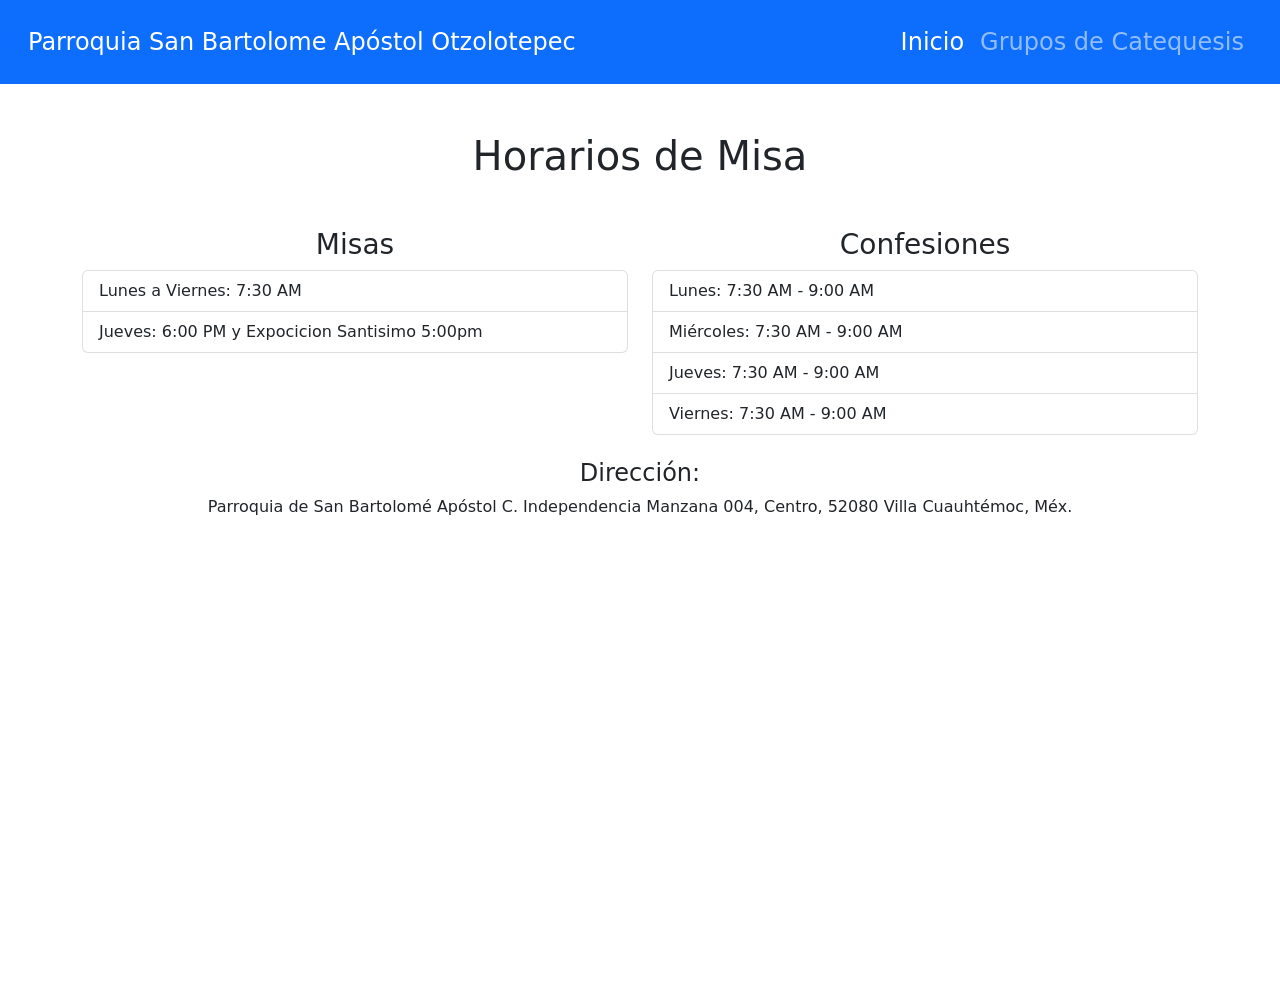
<file: index.html>
<!DOCTYPE html>
<html lang="es">
<head>
    <meta charset="UTF-8">
    <meta http-equiv="X-UA-Compatible" content="IE=edge">
    <meta name="viewport" content="width=device-width, initial-scale=1.0">
    <title>Parroquia - Horarios de Misa</title>
    <link rel="stylesheet" href="css/bootstrap.min.css">
</head>
<body>

    <nav class="navbar navbar-expand-lg navbar-dark bg-primary p-3">
        <div class="container-fluid">
            <a class="navbar-brand fs-4" href="index.html">Parroquia San Bartolome Apóstol Otzolotepec</a>
            <button class="navbar-toggler" type="button" data-bs-toggle="collapse" data-bs-target="#navbarNavDropdown">
                <span class="navbar-toggler-icon"></span>
            </button>
            <div class="collapse navbar-collapse justify-content-end" id="navbarNavDropdown">
                <ul class="navbar-nav">
                    <li class="nav-item">
                        <a class="nav-link fs-4 active" href="index.html">Inicio</a>
                    </li>
                    <li class="nav-item">
                        <a class="nav-link fs-4" href="grupos.html">Grupos de Catequesis</a>
                    </li>
                </ul>
            </div>
        </div>
    </nav>

    <main class="mt-5 container-lg">
        <h2 class="text-center fs-1">Horarios de Misa</h2>

        <div id="horarios" class="row mt-5">
            <div class="col-md-6">
                <h3 class="text-center">Misas</h3>
                <ul class="list-group">
                    <li class="list-group-item">Lunes a Viernes: 7:30 AM</li>
                    <li class="list-group-item">Jueves: 6:00 PM y Expocicion Santisimo 5:00pm</li>
                </ul>
            </div>
            <div class="col-md-6">
                <h3 class="text-center">Confesiones</h3>
                <ul class="list-group">
                    <li class="list-group-item">Lunes: 7:30 AM - 9:00 AM</li>
                    <li class="list-group-item">Miércoles: 7:30 AM - 9:00 AM</li>
                    <li class="list-group-item">Jueves: 7:30 AM - 9:00 AM</li>
                    <li class="list-group-item">Viernes: 7:30 AM - 9:00 AM</li>
                </ul>
            </div>
        </div>
        <div class="text-center mt-4">
            <h4>Dirección:</h4>
            <p>Parroquia de San Bartolomé Apóstol
                C. Independencia Manzana 004, Centro, 52080 Villa Cuauhtémoc, Méx.</p>
        </div>
        <div class="mapa-ubicacion">
            <iframe src="https://www.google.com/maps/embed?pb=!1m18!1m12!1m3!1d3762.900659021641!2d-99.56091332596543!3d19.416697741190834!2m3!1f0!2f0!3f0!3m2!1i1024!2i768!4f13.1!3m3!1m2!1s0x85d273599b543eff%3A0x7f31221de48893d2!2sParroquia%20de%20San%20Bartolom%C3%A9%20Ap%C3%B3stol!5e0!3m2!1ses-419!2smx!4v1738497506918!5m2!1ses-419!2smx" width="600" height="450" style="border:0;" allowfullscreen="" loading="lazy" referrerpolicy="no-referrer-when-downgrade"></iframe>
        </div>
        
        
    </main>

    <script src="js/bootstrap.bundle.min.js"></script>
    <script src="js/app.js"></script>
</body>
</html>
</file>
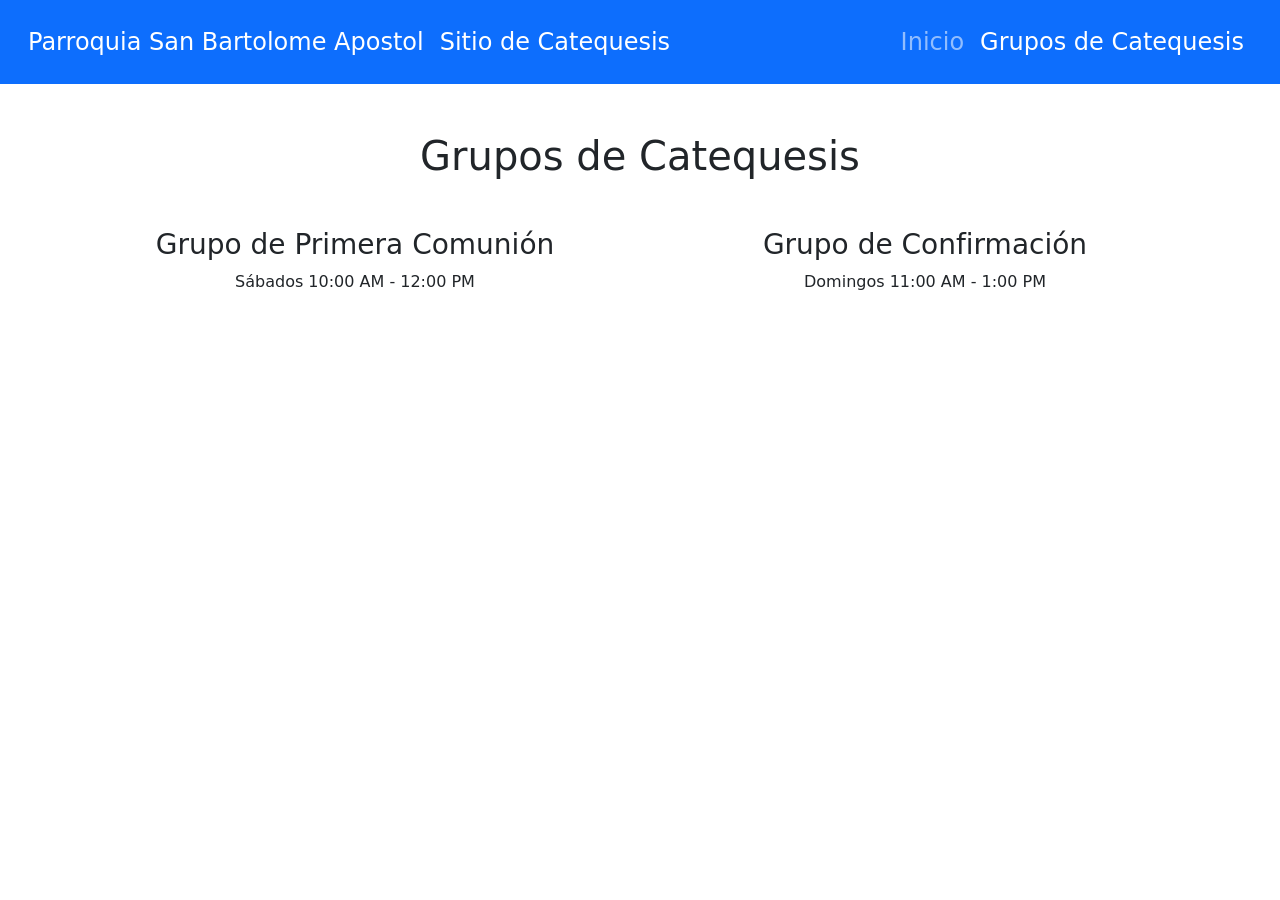
<file: grupos.html>
<!DOCTYPE html>
<html lang="es">
<head>
    <meta charset="UTF-8">
    <meta http-equiv="X-UA-Compatible" content="IE=edge">
    <meta name="viewport" content="width=device-width, initial-scale=1.0">
    <title>Grupos de Catequesis</title>
    <link rel="stylesheet" href="css/bootstrap.min.css">
</head>
<body>

    <nav class="navbar navbar-expand-lg navbar-dark bg-primary p-3">
        <div class="container-fluid">
            <a class="navbar-brand fs-4" href="index.html">Parroquia San Bartolome Apostol</a>
            <a class="navbar-brand fs-4" href="index.html">Sitio de Catequesis</a>
            <button class="navbar-toggler" type="button" data-bs-toggle="collapse" data-bs-target="#navbarNavDropdown">
                <span class="navbar-toggler-icon"></span>
            </button>
            <div class="collapse navbar-collapse justify-content-end" id="navbarNavDropdown">
                <ul class="navbar-nav">
                    <li class="nav-item">
                        <a class="nav-link fs-4" href="index.html">Inicio</a>
                    </li>
                    <li class="nav-item">
                        <a class="nav-link fs-4 active" href="grupos.html">Grupos de Catequesis</a>
                    </li>
                </ul>
            </div>
        </div>
    </nav>

    <main class="mt-5 container-lg">
        <h2 class="text-center fs-1">Grupos de Catequesis</h2>

        <div id="grupos" class="row mt-5">
            <div class="col-md-6">
                <h3 class="text-center">Grupo de Primera Comunión</h3>
                <p class="text-center">Sábados 10:00 AM - 12:00 PM</p>
            </div>
            <div class="col-md-6">
                <h3 class="text-center">Grupo de Confirmación</h3>
                <p class="text-center">Domingos 11:00 AM - 1:00 PM</p>
            </div>
        </div>
        
    </main>

    <script src="js/bootstrap.bundle.min.js"></script>
    <script src="js/app.js"></script>
</body>
</html>
</file>
